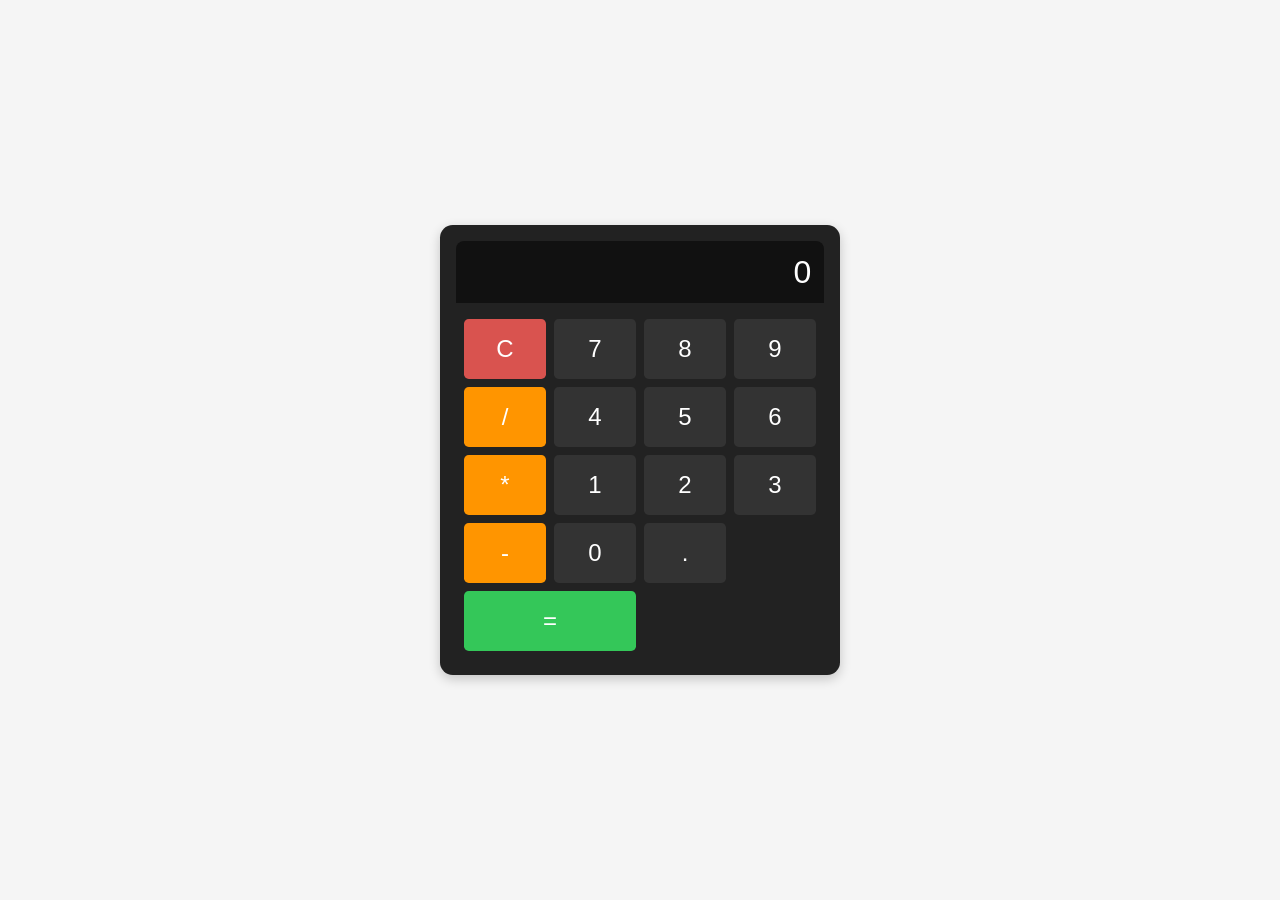
<file: agent/generated_project/index.html>
<!DOCTYPE html>
<html lang="en">
<head>
    <meta charset="UTF-8">
    <meta name="viewport" content="width=device-width, initial-scale=1.0">
    <title>Simple Calculator</title>
    <link rel="stylesheet" href="style.css">
    <script defer src="script.js"></script>
</head>
<body>
    <div class="calculator" id="calculator">
        <input type="text" id="display" class="calculator-display" readonly>
        <div class="buttons-grid">
            <!-- Row 1: Clear, 7, 8, 9, /
            -->
            <button type="button" class="btn btn-clear" data-value="C">C</button>
            <button type="button" class="btn btn-number" data-value="7">7</button>
            <button type="button" class="btn btn-number" data-value="8">8</button>
            <button type="button" class="btn btn-number" data-value="9">9</button>
            <button type="button" class="btn btn-operator" data-value="/">/</button>
            <!-- Row 2: 4,5,6,* -->
            <button type="button" class="btn btn-number" data-value="4">4</button>
            <button type="button" class="btn btn-number" data-value="5">5</button>
            <button type="button" class="btn btn-number" data-value="6">6</button>
            <button type="button" class="btn btn-operator" data-value="*">*</button>
            <!-- Row 3: 1,2,3,- -->
            <button type="button" class="btn btn-number" data-value="1">1</button>
            <button type="button" class="btn btn-number" data-value="2">2</button>
            <button type="button" class="btn btn-number" data-value="3">3</button>
            <button type="button" class="btn btn-operator" data-value="-">-</button>
            <!-- Row 4: 0, ., = -->
            <button type="button" class="btn btn-number" data-value="0">0</button>
            <button type="button" class="btn btn-number" data-value=".">.</button>
            <button type="button" class="btn btn-equals" data-value="=">=</button>
        </div>
    </div>
</body>
</html>
</file>
<file: agent/generated_project/style.css>
/*
 * Calculator Styling
 * Implements visual design and responsive layout.
 */

/* 1. Root variables */
:root {
  --bg-color: #f5f5f5;
  --calc-bg: #222;
  --display-bg: #111;
  --btn-bg: #333;
  --btn-bg-hover: #444;
  --btn-color: #fff;
  --operator-bg: #ff9500;
  --operator-bg-hover: #ffb84d;
  --equals-bg: #34c759;
  --equals-bg-hover: #66e090;
  --font-family: 'Segoe UI', Tahoma, sans-serif;
}

/* 2. Global reset */
*, *::before, *::after {
  box-sizing: border-box;
  margin: 0;
  padding: 0;
}

body {
  font-family: var(--font-family);
  background: var(--bg-color);
  display: flex;
  justify-content: center;
  align-items: center;
  min-height: 100vh;
}

/* 3. Calculator container */
.calculator {
  background: var(--calc-bg);
  border-radius: 0.8rem;
  box-shadow: 0 4px 12px rgba(0, 0, 0, 0.2);
  max-width: 400px;
  width: 100%;
  padding: 1rem;
  display: flex;
  flex-direction: column;
}

/* 4. Display */
.calculator-display {
  width: 100%;
  font-size: 2rem;
  text-align: right;
  padding: 0.8rem;
  background: var(--display-bg);
  color: #fff;
  border: none;
  border-top-left-radius: 0.5rem;
  border-top-right-radius: 0.5rem;
  pointer-events: none;
  margin-bottom: 0.5rem;
}

/* 5. Buttons grid */
.buttons-grid {
  display: grid;
  grid-template-columns: repeat(4, 1fr);
  gap: 0.5rem;
  padding: 0.5rem;
}

/* 6. Button base */
.btn {
  font-size: 1.5rem;
  background: var(--btn-bg);
  color: var(--btn-color);
  border: none;
  border-radius: 0.3rem;
  cursor: pointer;
  padding: 1rem;
  transition: background 0.2s;
}

.btn:hover {
  background: var(--btn-bg-hover);
}

/* 7. Modifier classes */
.btn-operator {
  background: var(--operator-bg);
}

.btn-operator:hover {
  background: var(--operator-bg-hover);
}

.btn-equals {
  background: var(--equals-bg);
  grid-column: span 2;
}

.btn-equals:hover {
  background: var(--equals-bg-hover);
}

.btn-clear {
  background: #d9534f;
}

.btn-clear:hover {
  background: #c9302c;
}

/* 8. Responsive adjustments */
@media (max-width: 480px) {
  .calculator {
    max-width: 100%;
  }
  .btn {
    padding: 0.8rem;
    font-size: 1.2rem;
  }
  .calculator-display {
    font-size: 1.5rem;
  }
}
</file>
